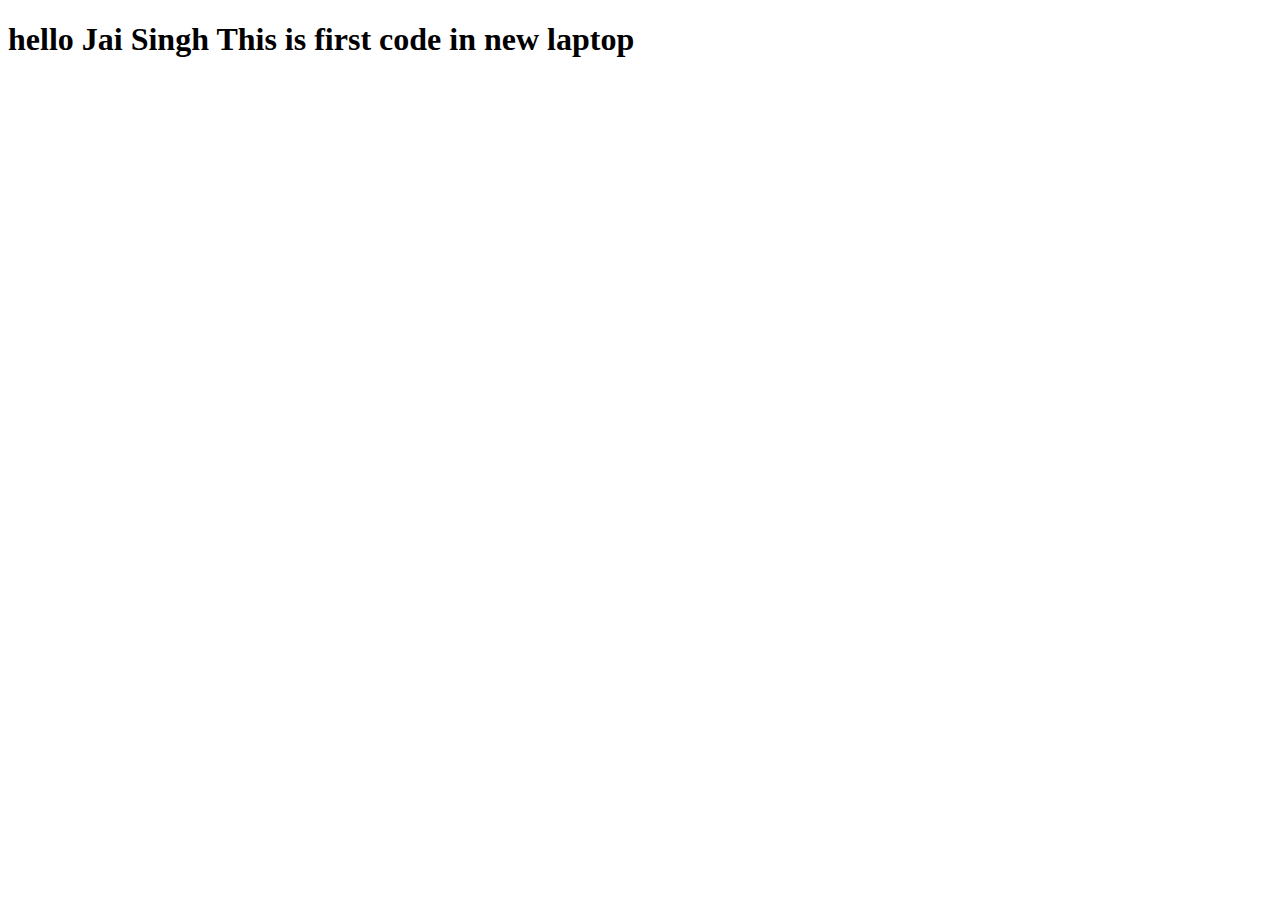
<file: Index.html>
<!DOCTYPE html>
<html lang="en">
<head>
    <meta charset="UTF-8">
    <meta http-equiv="X-UA-Compatible" content="IE=edge">
    <meta name="viewport" content="width=device-width, initial-scale=1.0">
    <title>Document</title>
</head>
<body>
    <h1>hello Jai Singh This is first code in new laptop</h1>
</body>
</html>
</file>
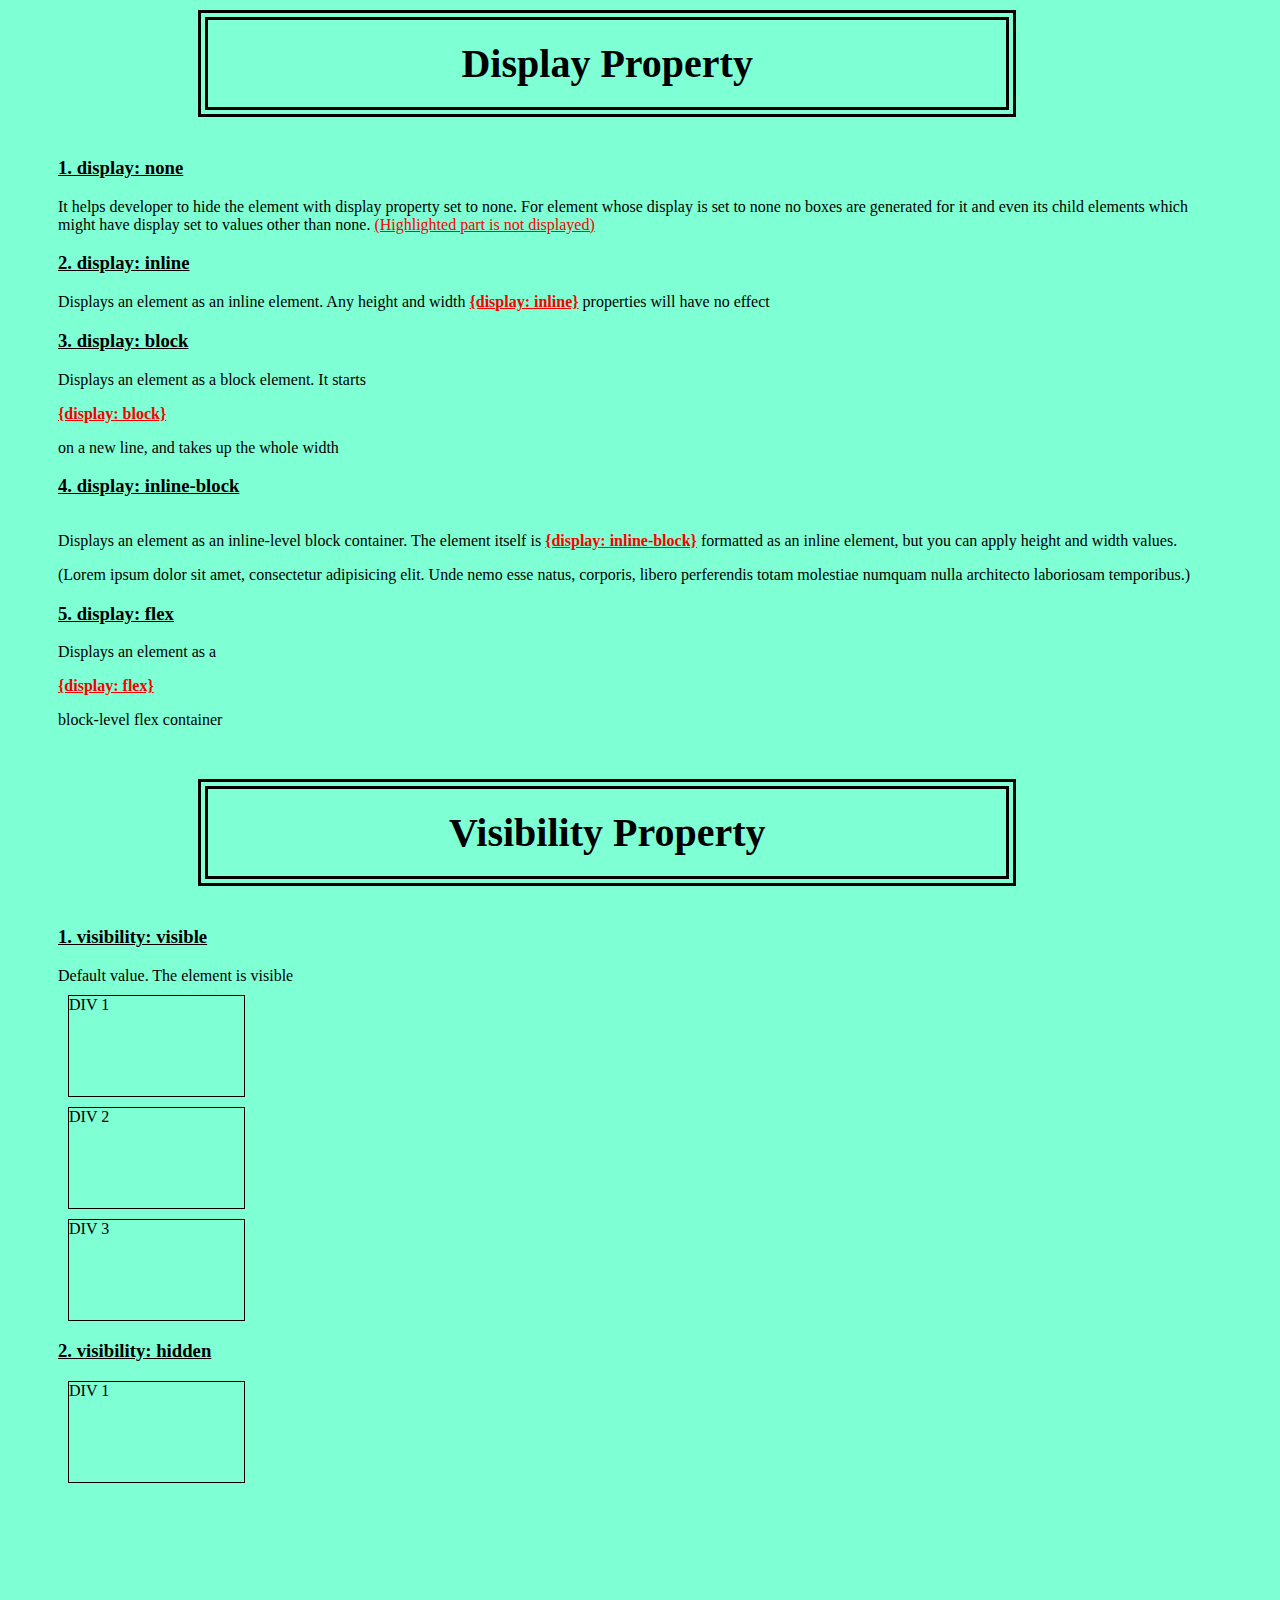
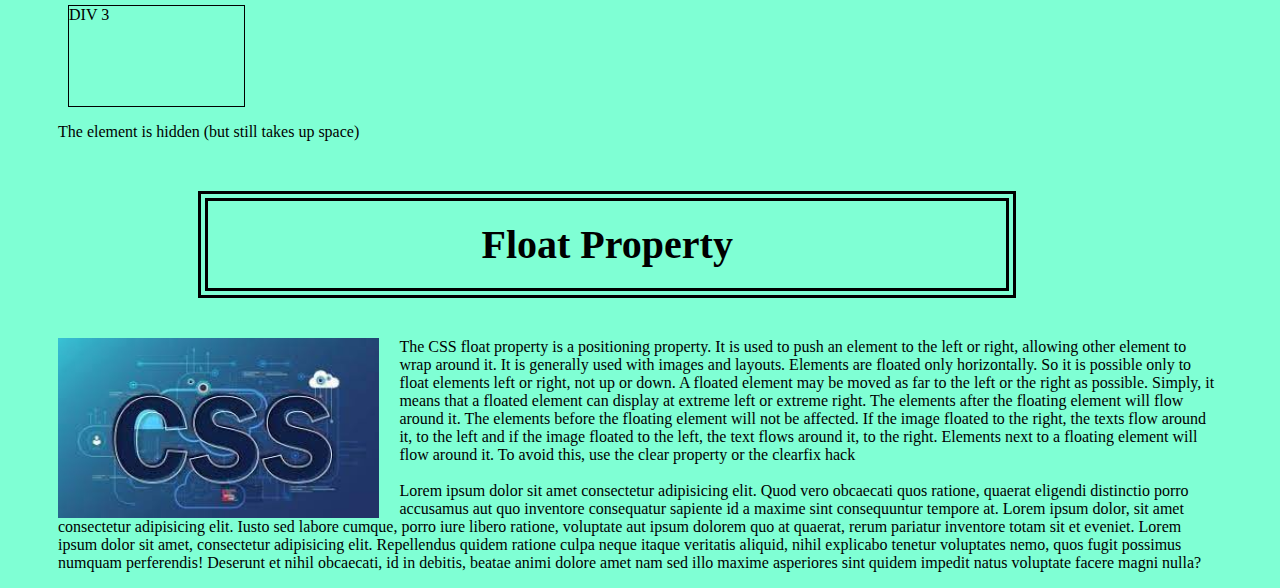
<file: Assignement 1/Demo of float , visibility , display/Index.html>
<!DOCTYPE html>
<html lang="en">
<head>
    <meta charset="UTF-8">
    <meta http-equiv="X-UA-Compatible" content="IE=edge">
    <meta name="viewport" content="width=device-width, initial-scale=1.0">
    <title>Float,Display,Visibility</title>
    <link rel="stylesheet" href="Index.css">
</head>
<body>
    <p class ="heading">
        <b>Display Property</b>
    </p>
    <div class = "container">
        <h3>1. display: none</h3>
        <span>It  helps developer to hide the element with display property set to none. For element whose display is set to none no <p id = "none"><b>ABC-XYZ</b></p> boxes are generated for it and even its child elements which might have display set to values other than none. <p id="inline">(Highlighted part is not displayed)</p></span>
        <h3>2. display: inline</h3>
        <span>Displays an element as an inline element. Any height and width <p id="inline"><b>{display: inline}</b></p> properties will have no effect</span>
        <h3>3. display: block</h3>
        <span>Displays an element as a block element. It starts <p id="block"><b>{display: block}</b></p> on a new line, and takes up the whole width</span>
        <h3>4. display: inline-block</h3>
        <span>Displays an element as an inline-level block container. The element itself is <p id="inline-block"><b>{display: inline-block}</b></p> formatted as an inline element, but you can apply height and width values. (Lorem ipsum dolor sit amet, consectetur adipisicing elit. Unde nemo esse natus, corporis, libero perferendis totam molestiae numquam nulla architecto laboriosam temporibus.)</span>
        <h3>5. display: flex</h3>
        <span>Displays an element as a <p id="flex"><b>{display: flex}</b></p> block-level flex container</span>
    </div>
    <p class ="heading" id = "visibility">
        <b> Visibility Property</b>
    </p>
    <div class="container">
        <h3>1. visibility: visible</h3>
        <span id="visible">Default value. The element is visible
            <div class="div1">DIV 1</div>
            <div class="div2">DIV 2</div>
            <div class="div3">DIV 3</div>
        </span>
        <h3>2. visibility: hidden</h3>
        <span id = "hidden">
            <div class="div1">DIV 1</div>
            <div class="div21">DIV 2</div>
            <div class="div3">DIV 3</div>
        </span>
        <p>The element is hidden (but still takes up space)</p>
    </div>
    <p class ="heading" id = "visibility">
        <b> Float Property</b>
    </p>
    <div class="container">
        <p><img src="./css.jpg" alt=""> The CSS float property is a positioning property. It is used to push an element to the left or right, allowing other element to wrap around it. It is generally used with images and layouts. Elements are floated only horizontally. So it is possible only to float elements left or right, not up or down. A floated element may be moved as far to the left or the right as possible. Simply, it means that a floated element can display at extreme left or extreme right.
            The elements after the floating element will flow around it.
            The elements before the floating element will not be affected.
            If the image floated to the right, the texts flow around it, to the left and if the image floated to the left, the text flows around it, to the right.
            Elements next to a floating element will flow around it. To avoid this, use the clear property or the clearfix hack
            <br> <br>
            Lorem ipsum dolor sit amet consectetur adipisicing elit. Quod vero obcaecati quos ratione, quaerat eligendi distinctio porro accusamus aut quo inventore consequatur sapiente id a maxime sint consequuntur tempore at.
            Lorem ipsum dolor, sit amet consectetur adipisicing elit. Iusto sed labore cumque, porro iure libero ratione, voluptate aut ipsum dolorem quo at quaerat, rerum pariatur inventore totam sit et eveniet.
            Lorem ipsum dolor sit amet, consectetur adipisicing elit. Repellendus quidem ratione culpa neque itaque veritatis aliquid, nihil explicabo tenetur voluptates nemo, quos fugit possimus numquam perferendis! Deserunt et nihil obcaecati, id in debitis, beatae animi dolore amet nam sed illo maxime asperiores sint quidem impedit natus voluptate facere magni nulla?</p>
    </div>
</body>
</html>
</file>
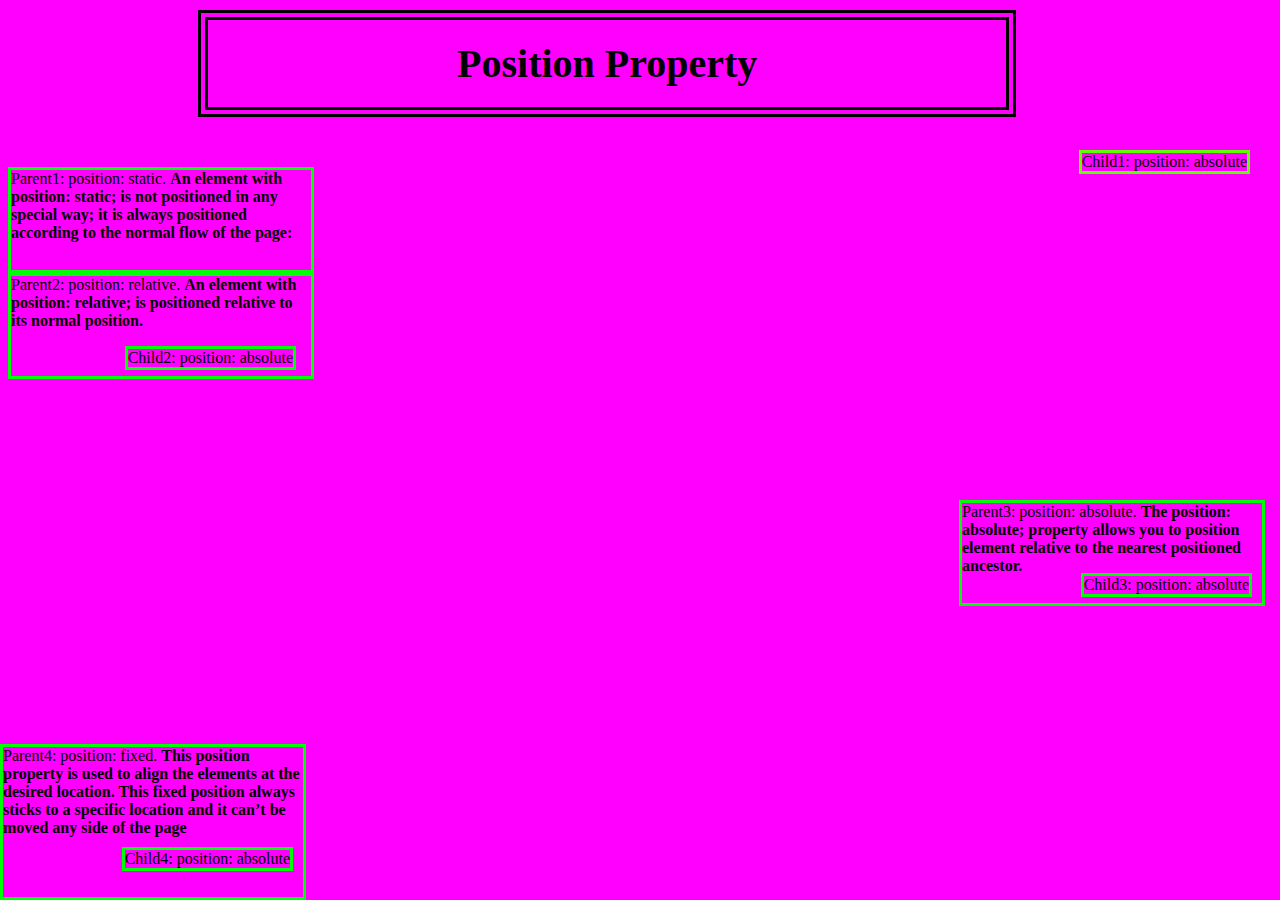
<file: Assignement 1/Demo of Position/Index.html>
<!DOCTYPE html>
<html lang="en">
<head>
    <meta charset="UTF-8">
    <meta http-equiv="X-UA-Compatible" content="IE=edge">
    <meta name="viewport" content="width=device-width, initial-scale=1.0">
    <title>Position Property</title>
    <link rel="stylesheet" href="Index.css">
</head>
<body>
    <p id ="heading">
        <b>Position Property</b>
    </p>
    <div class="container">
        <div id="parent1">Parent1: position: static. <b>An element with position: static; is not positioned in any special way; it is always positioned according to the normal flow of the page:</b> 
            <div id="child1">Child1: position: absolute</div>
        </div>

        <div id="parent2">Parent2: position: relative. <b>An element with position: relative; is positioned relative to its normal position.</b>
            <div id="child2">Child2: position: absolute</div>
        </div>

        <div id="parent3">Parent3: position: absolute. <b>The position: absolute; property allows you to position element relative to the nearest positioned ancestor.</b>
            <div id="child3">Child3: position: absolute</div>
        </div>

        <div id="parent4">Parent4: position: fixed. <b>This position property is used to align the elements at the desired location. This fixed position always sticks to a specific location and it can’t be moved any side of the page</b>
            <div id="child4">Child4: position: absolute</div>
        </div>
    </div>
</body>
</html>
</file>
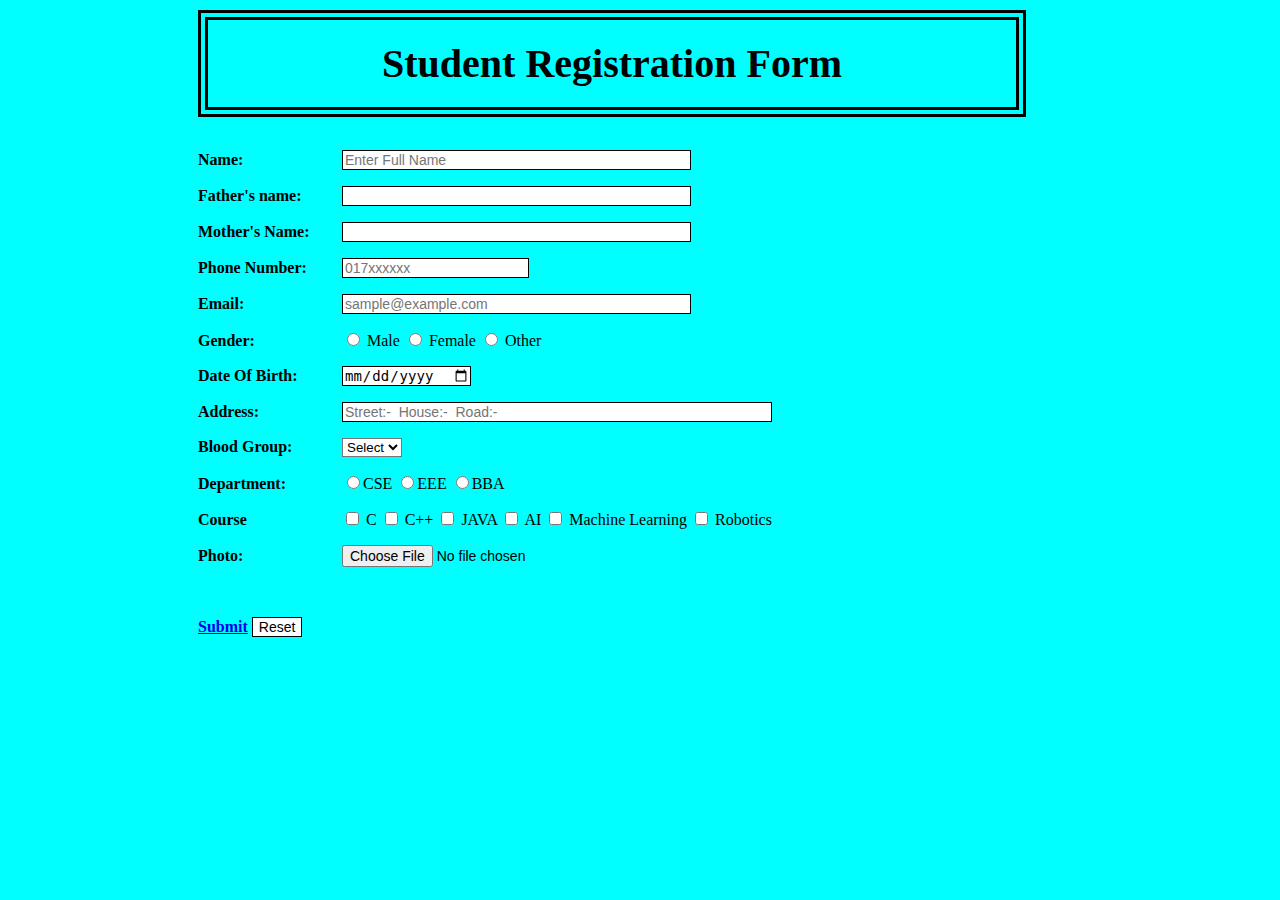
<file: Assignement 1/HTML Form/Index.html>
<!DOCTYPE html>
<html lang="en">
<head>
    <meta charset="UTF-8">
    <meta http-equiv="X-UA-Compatible" content="IE=edge">
    <meta name="viewport" content="width=device-width, initial-scale=1.0">
    <title>HTML Form</title>
    <link rel="stylesheet" href="Index.css">
</head>
<body>
    <p id ="heading">
        <b>Student Registration Form</b>
    </p>
    <form>
        <p>
            <label for="name">
                Name:
            </label>
            <input type="text" id="name" placeholder="Enter Full Name" size="40">
        </p>
        <p>
            <label for="fname">
                Father's name:
            </label>
            <input type="text" id="fname" size="40">
        </p>
        <p>
            <label for="mname">
                <span>Mother's Name: </span>
            </label>
            <input type="text" id="mname" size="40">
        </p>
        <p>
            <label for="phone">
                <span>Phone Number: </span>
            </label>
            <input type="number" id="mname" placeholder=017xxxxxx size="40" pattern="[0-9]{3}-[0-9]{2}-[0-9]{3}" required>
        </p>
        <p>
            <label for="email">
                <span>Email: </span>
            </label>
            <input type="email" id="mail" placeholder="sample@example.com" size="40">
        </p>
        <p>
            <label for="gender">
                <span>Gender: </span>
            </label>
            <input type="radio" name="radio"> Male
            <input type="radio" name="radio"> Female
            <input type="radio" name="radio"> Other
        </p>
        <p>
            <label for="dob">
                <span>Date Of Birth: </span>
            </label>
            <input type="date" name="date" size="40">
        </p>
        <p>
            <label for="addrs">
                <span>Address: </span>
            </label>
            <input type="text" id="address" placeholder="Street:-  House:-  Road:-" size="50">
        </p>
        <p>
            <label for="bg">
                <span>Blood Group: </span>
            </label>
            <select name="BlooD Group" id="blood">
                <option value="select">Select</option>
                <option value="A+">A+</option> 
                <option value="A-">A-</option> 
                <option value="B+">B+</option> 
                <option value="B-">B-</option> 
                <option value="O+">O+</option> 
                <option value="O-">O-</option> 
                <option value="AB+">AB+</option> 
                <option value="AB-">AB-</option> 
            </select>
        </p>
        <p>
            <label for="department">
                <span>Department: </span>
            </label>
            <input type="radio"  name="radio">CSE
            <input type="radio"  name="radio">EEE
            <input type="radio"  name="radio">BBA
        </p>
        <p>
            <label> Course </label>
            <input type="checkbox"> C
            <input type="checkbox"> C++
            <input type="checkbox"> JAVA
            <input type="checkbox"> AI
            <input type="checkbox"> Machine Learning
            <input type="checkbox"> Robotics
        </p>
        <p>
            <label for="img">Photo: </label>
            <input type="file" id="files">
        </p>
        <br>
        <p>
            <label>
                <a href="#">Submit</a>
                <input type="reset" id = "Submit"> 
            </label>    
        </p>
    </form>
</div>
</body>
</html>
</file>
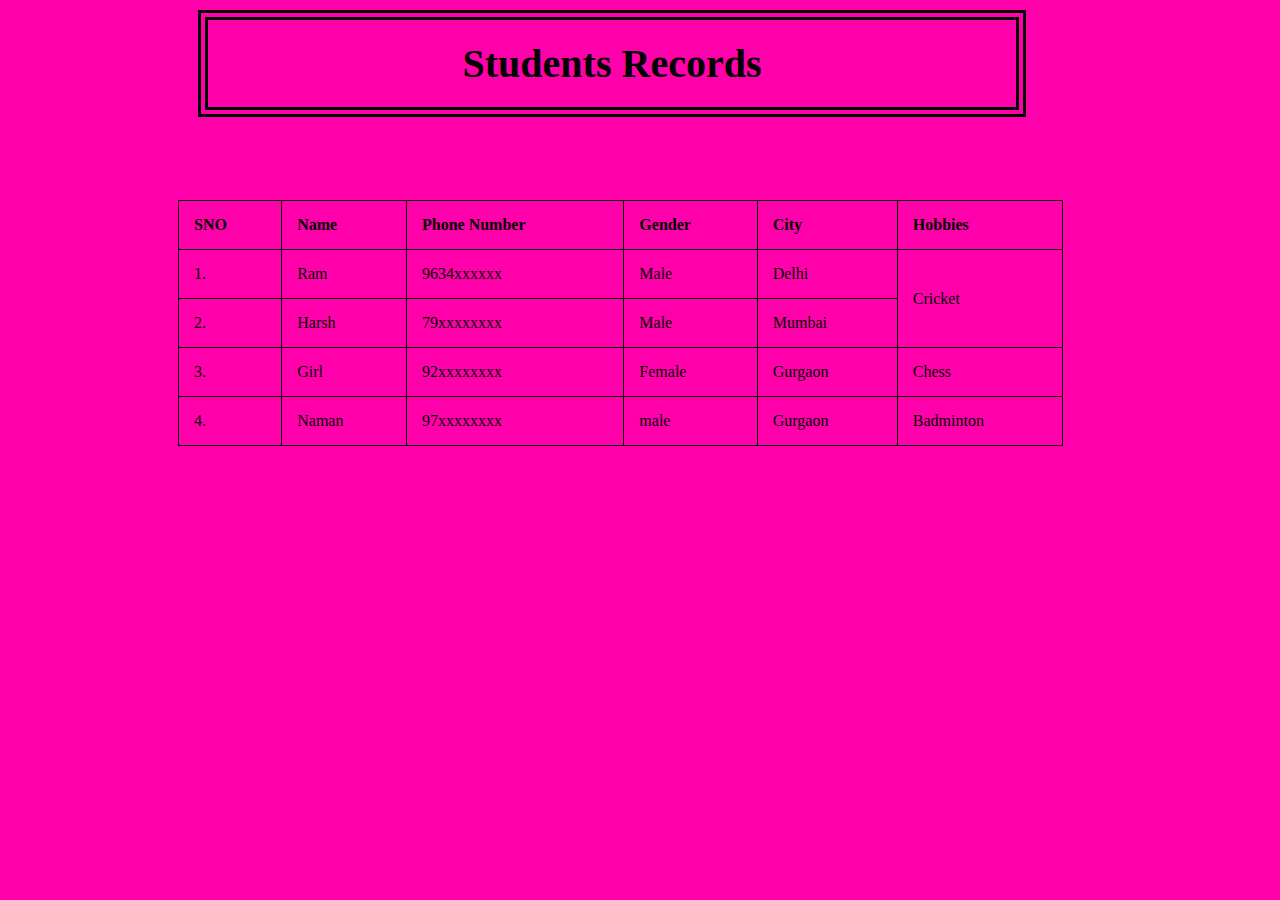
<file: Assignement 1/HTML Table/Index.html>
<!DOCTYPE html>
<html lang="en">
<head>
    <meta charset="UTF-8">
    <meta http-equiv="X-UA-Compatible" content="IE=edge">
    <meta name="viewport" content="width=device-width, initial-scale=1.0">
    <title>HTML Table</title>
    <link rel="stylesheet" href="Index.css">
</head>
<body>
    <p id ="heading">
        <b>Students Records</b>
    </p>
    <table border="1">
        <tr>
            <th>SNO</th>
            <th>Name</th>
            <th>Phone Number</th>
            <th>Gender</th>
            <th>City</th>
            <th>Hobbies</th>
        </tr>
        <tr>
            <td>1.</td>
            <td>Ram</td>
            <td>9634xxxxxx</td>
            <td>Male</td>
            <td>Delhi</td>
            <td rowspan="2">Cricket</td>
        </tr>
        <tr>
            <td>2.</td>
            <td>Harsh</td>
            <td>79xxxxxxxx</td>
            <td>Male</td>
            <td>Mumbai</td>
        </tr>
        <tr>
            <td>3.</td>
            <td>Girl</td>
            <td>92xxxxxxxx</td>
            <td>Female</td>
            <td>Gurgaon</td>
            <td>Chess</td>
        </tr>
        <tr>
            <td>4.</td>
            <td>Naman</td>
            <td>97xxxxxxxx</td>
            <td>male</td>
            <td>Gurgaon</td>
            <td>Badminton</td>
        </tr>
    </tr>
    </table>
</body>
</html>
</file>
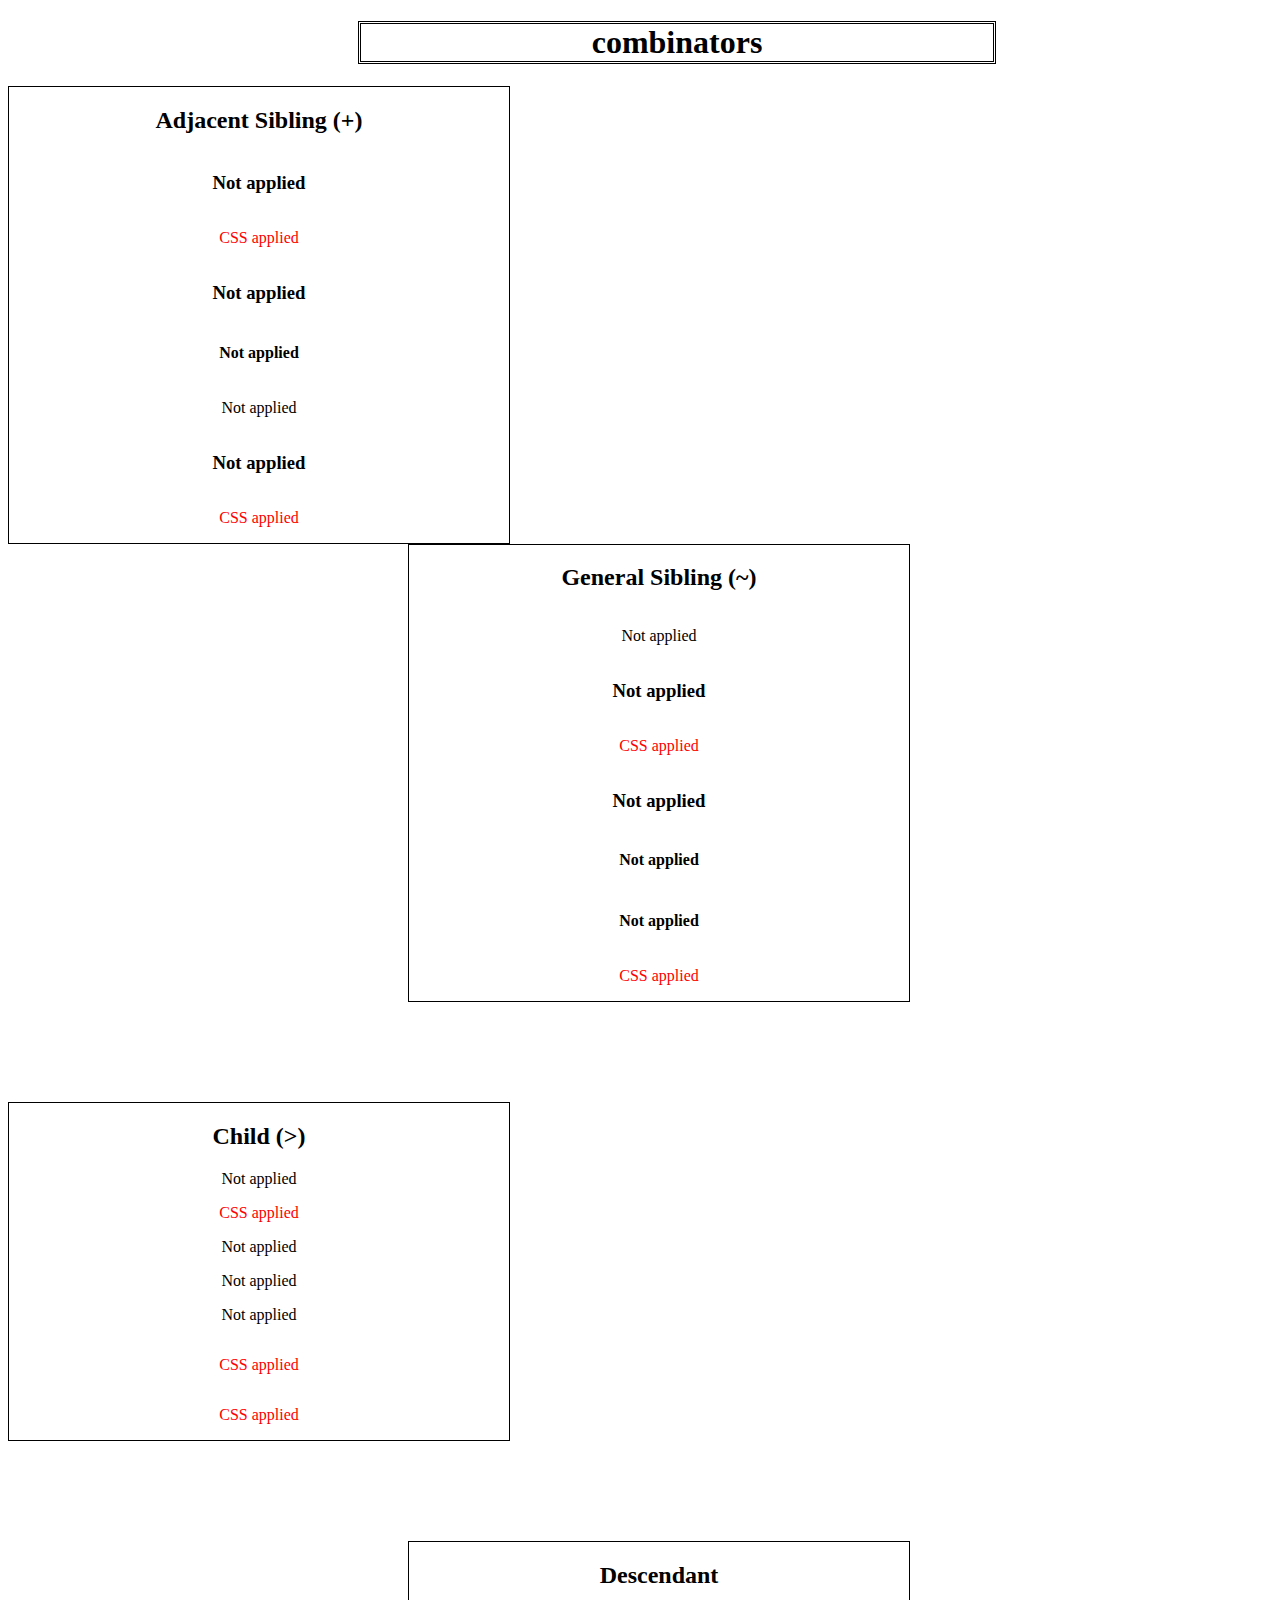
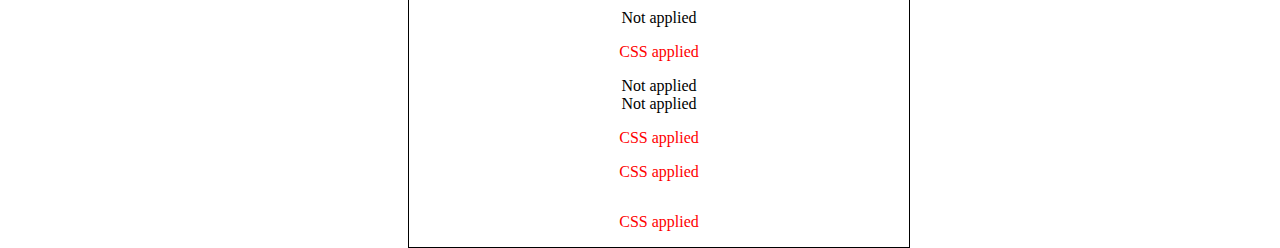
<file: Assignement 2/combinators/Index.html>
<!DOCTYPE html>
<html lang="en">
  <head>
    <meta charset="UTF-8" />
    <meta http-equiv="X-UA-Compatible" content="IE=edge" />
    <meta name="viewport" content="width=device-width, initial-scale=1.0" />
    <title>combinators</title>
    <link rel="stylesheet" href="Index.css" />
  </head>
  <body>
      
          <h1 class="head">combinators</h1>
      
    <div class="div1">
      <h2>Adjacent Sibling (+)</h2>
      <div class="adjacent">
        <h3>Not applied</h3>
        <p>CSS applied</p>
        <h3>Not applied</h3>
        <h4>Not applied</h4>
        <p>Not applied</p>
        <h3>Not applied</h3>
        <p>CSS applied</p>
      </div>
    </div>

    <div class="div2">
      <h2>General Sibling (~)</h2>
      <div class="general">
        <p>Not applied</p>
        <h3>Not applied</h3>
        <p>CSS applied</p>
        <h3>Not applied</h3>
        <h4>Not applied</h4>
        <h4>Not applied</h4>
        <p>CSS applied</p>
      </div>
    </div>

    <div class="div3">
      <h2>Child (>)</h2>
      <div class="child">
        <div>Not applied</div>
        <p>CSS applied</p>
        <div>Not applied</div>
        <article>
          <p>Not applied</p>
          <p>Not applied</p>
        </article>
        <p>CSS applied</p>
        <p>CSS applied</p>
      </div>
    </div>

    <div class="div4">
      <h2>Descendant</h2>
      <div class="descendant">
        <div>Not applied</div>
        <p>CSS applied</p>
        <div>Not applied</div>
        <div>Not applied</div>
        <article>
          <p>CSS applied</p>
          <p>CSS applied</p>
        </article>
        <p>CSS applied</p>
      </div>
    </div>
    
  </body>
</html>
</file>
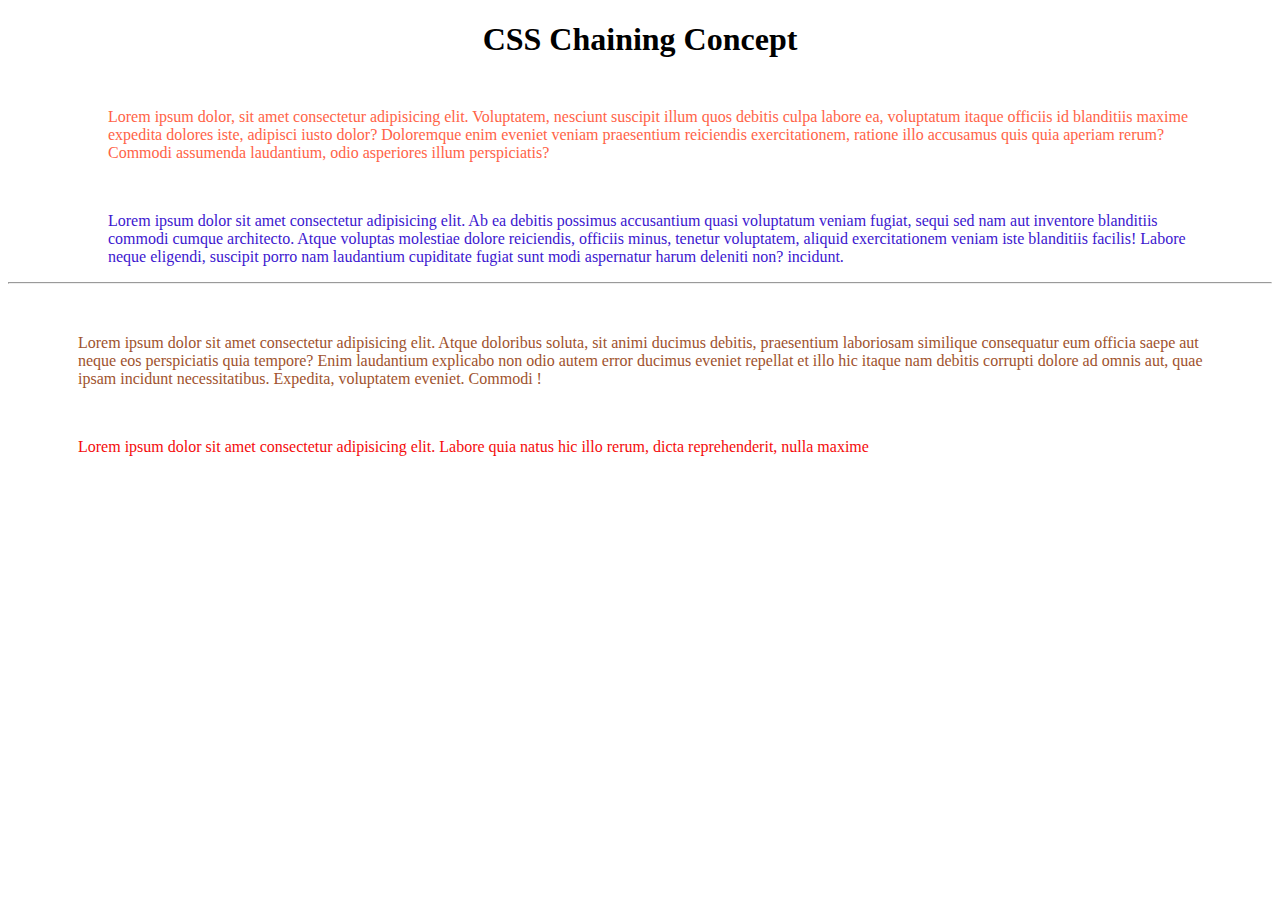
<file: Assignement 2/CSS chaining/Index.html>
<!DOCTYPE html>
<html lang="en">
<head>
    <meta charset="UTF-8">
    <meta http-equiv="X-UA-Compatible" content="IE=edge">
    <meta name="viewport" content="width=device-width, initial-scale=1.0">
    <title>CSS chaining</title>
    <link rel="stylesheet" href="Index.css">
</head>
<body>
    <h1 id="heading">CSS Chaining Concept</h1>
    <div class="div1">
        <p class="par1">Lorem ipsum dolor, sit amet consectetur adipisicing elit. Voluptatem, nesciunt suscipit illum quos debitis culpa labore ea, voluptatum itaque officiis id blanditiis maxime expedita dolores iste, adipisci iusto dolor? Doloremque enim eveniet veniam praesentium reiciendis exercitationem, ratione illo accusamus quis quia aperiam rerum? Commodi assumenda laudantium, odio asperiores illum perspiciatis?</p>
        <p id="par2">Lorem ipsum dolor sit amet consectetur adipisicing elit. Ab ea debitis possimus accusantium quasi voluptatum veniam fugiat, sequi sed nam aut inventore blanditiis commodi cumque architecto. Atque voluptas molestiae dolore reiciendis, officiis minus, tenetur voluptatem, aliquid exercitationem veniam iste blanditiis facilis! Labore neque eligendi, suscipit porro nam laudantium cupiditate fugiat sunt modi aspernatur harum deleniti non? incidunt.</p>
    </div>
    <hr>
    <div class="div2">
        <p id="par3">Lorem ipsum dolor sit amet consectetur adipisicing elit. Atque doloribus soluta, sit animi ducimus debitis, praesentium laboriosam similique consequatur eum officia saepe aut neque eos perspiciatis quia tempore? Enim laudantium explicabo non odio autem error ducimus eveniet repellat et illo hic itaque nam debitis corrupti dolore ad omnis aut, quae ipsam incidunt necessitatibus. Expedita, voluptatem eveniet. Commodi !</p>
        <p id="par4">Lorem ipsum dolor sit amet consectetur adipisicing elit. Labore quia natus hic illo rerum, dicta reprehenderit, nulla maxime</p>
    </div>
</body>
</html>
</file>
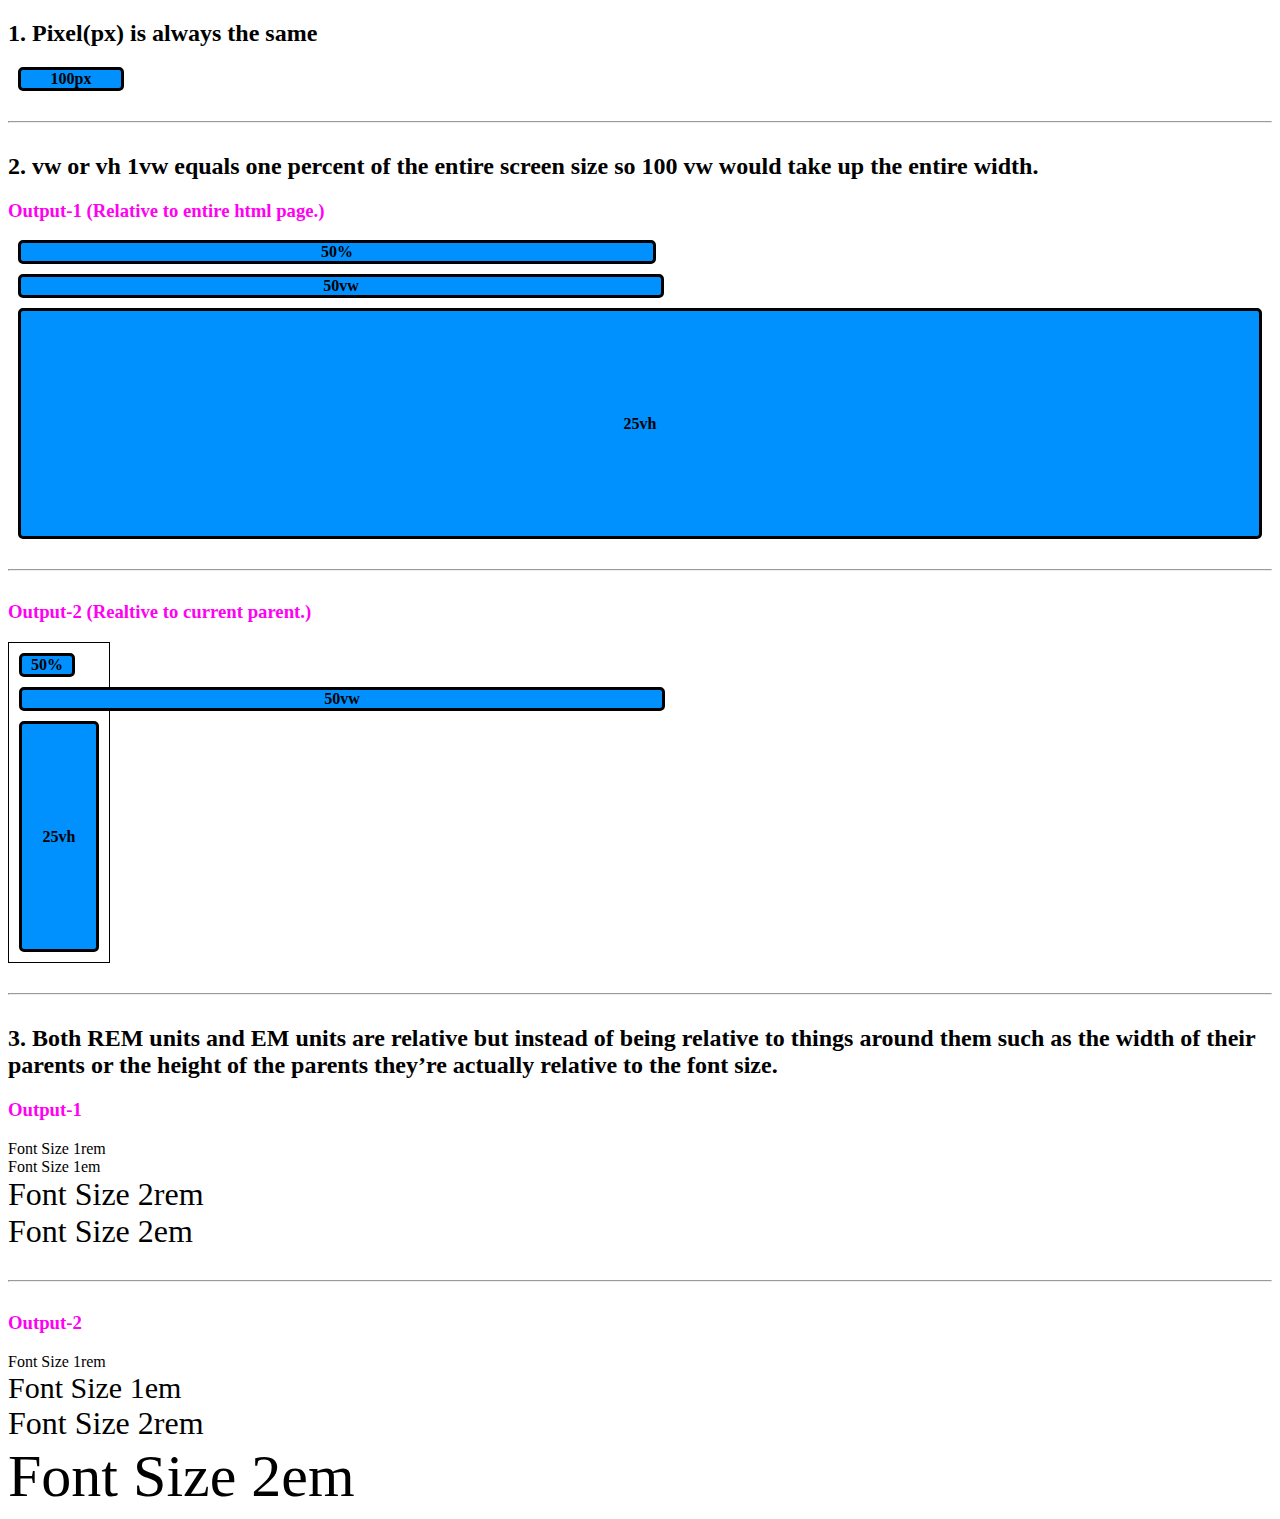
<file: Assignement 2/CSS Unit/Index.html>
<!DOCTYPE html>
<html lang="en">
<head>
    <meta charset="UTF-8">
    <meta http-equiv="X-UA-Compatible" content="IE=edge">
    <meta name="viewport" content="width=device-width, initial-scale=1.0">
    <title>CSS Unit</title>
    <link rel="stylesheet" href="Index.css">
</head>
<body>
    <div class="pxdemo">
        <h2>1. Pixel(px) is always the same</h2>
        <div class="box one-hundred">100px</div>
      </div>
      <hr />
      <div class="viewportdemo">
        <h2>
          2. vw or vh 1vw equals one percent of the entire screen size so 100 vw
          would take up the entire width.
        </h2>
        <h3>Output-1 (Relative to entire html page.)</h3>
        <div class="box fifty-percent">50%</div>
        <div class="box fifty-vw">50vw</div>
        <div class="box twenty-five-vh">25vh</div>
        <hr />
        <h3>Output-2 (Realtive to current parent.)</h3>
        <div class="parent">
          <div class="box fifty-percent">50%</div>
          <div class="box fifty-vw">50vw</div>
          <div class="box twenty-five-vh">25vh</div>
        </div>
      </div>
      <hr />
      <div class="remandemdemo">
        <h2>
          3. Both REM units and EM units are relative but instead of being
          relative to things around them such as the width of their parents or the
          height of the parents they’re actually relative to the font size.
        </h2>
        <h3>Output-1</h3>
        <div class="one-rem">Font Size 1rem</div>
        <div class="one-em">Font Size 1em</div>
        <div class="two-rem">Font Size 2rem</div>
        <div class="two-em">Font Size 2em</div>
        <hr />
        <h3>Output-2</h3>
        <div class="parent1">
          <div class="one-rem">Font Size 1rem</div>
          <div class="one-em">Font Size 1em</div>
          <div class="two-rem">Font Size 2rem</div>
          <div class="two-em">Font Size 2em</div>
        </div>
      </div>
</body>
</html>
</file>
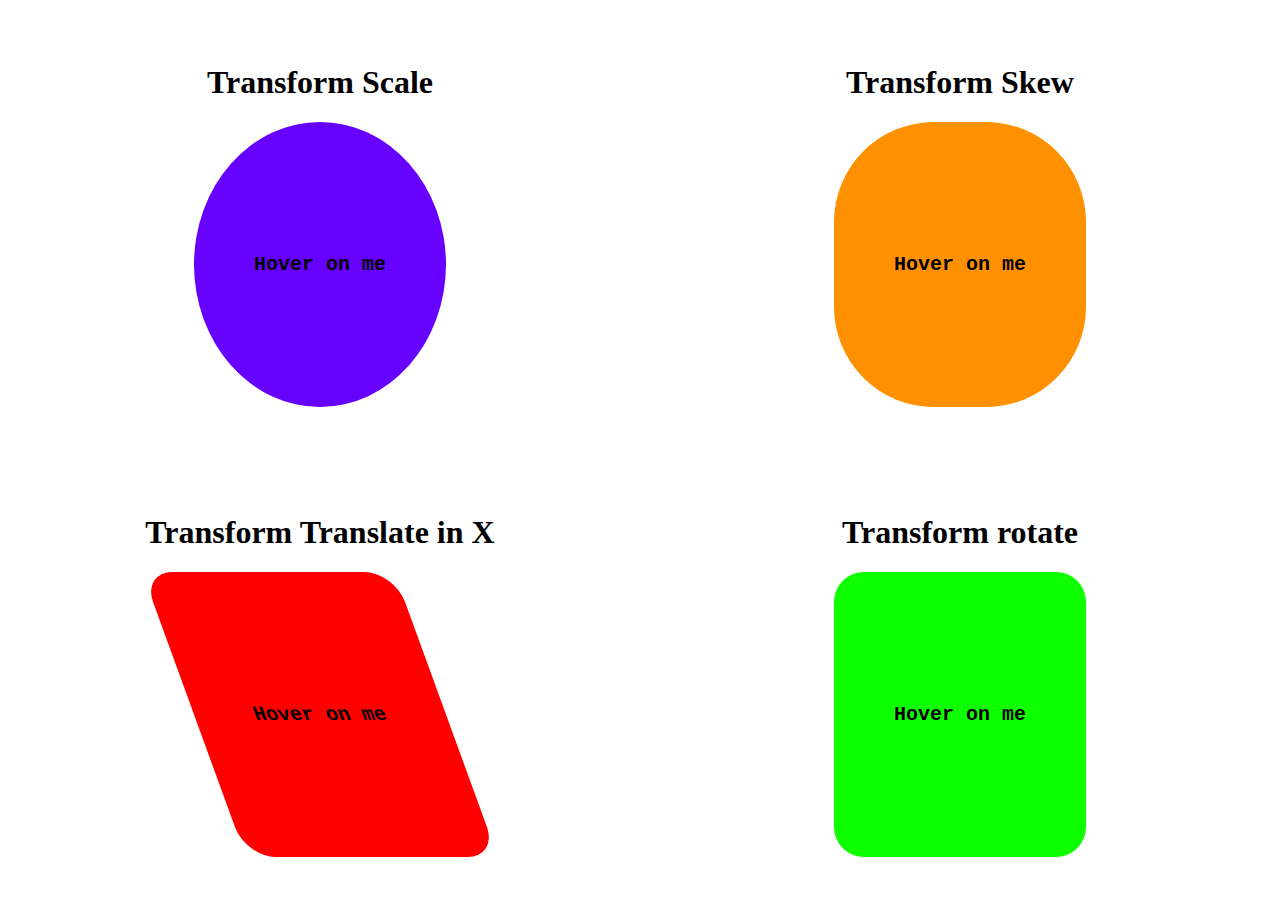
<file: Assignement 2/Transition and Transform/Index.html>
<!DOCTYPE html>
<html lang="en">
<head>
    <meta charset="UTF-8">
    <meta http-equiv="X-UA-Compatible" content="IE=edge">
    <meta name="viewport" content="width=device-width, initial-scale=1.0">
    <title>Transition</title>
    <link rel="stylesheet" href="Index.css">
</head>
<body>
      <div id="div2">
        <h1>Transform Scale</h1>
        <div class="circle">
          <p>Hover on me</p>
        </div>
      </div>
      <div id="div3">
        <h1>Transform Skew</h1>
        <div class="Oval">
          <p>Hover on me</p>
        </div>
      </div>
      <div id="div4">
        <h1>Transform Translate in X</h1>
        <div class="Parallelogram">
          <p>Hover on me</p>
        </div>
      </div>
      <div id="div1">
        <h1>Transform rotate</h1>
        <div class="Rectangle">
          <p>Hover on me</p>
        </div>
      </div>
</body>
</html>
</file>
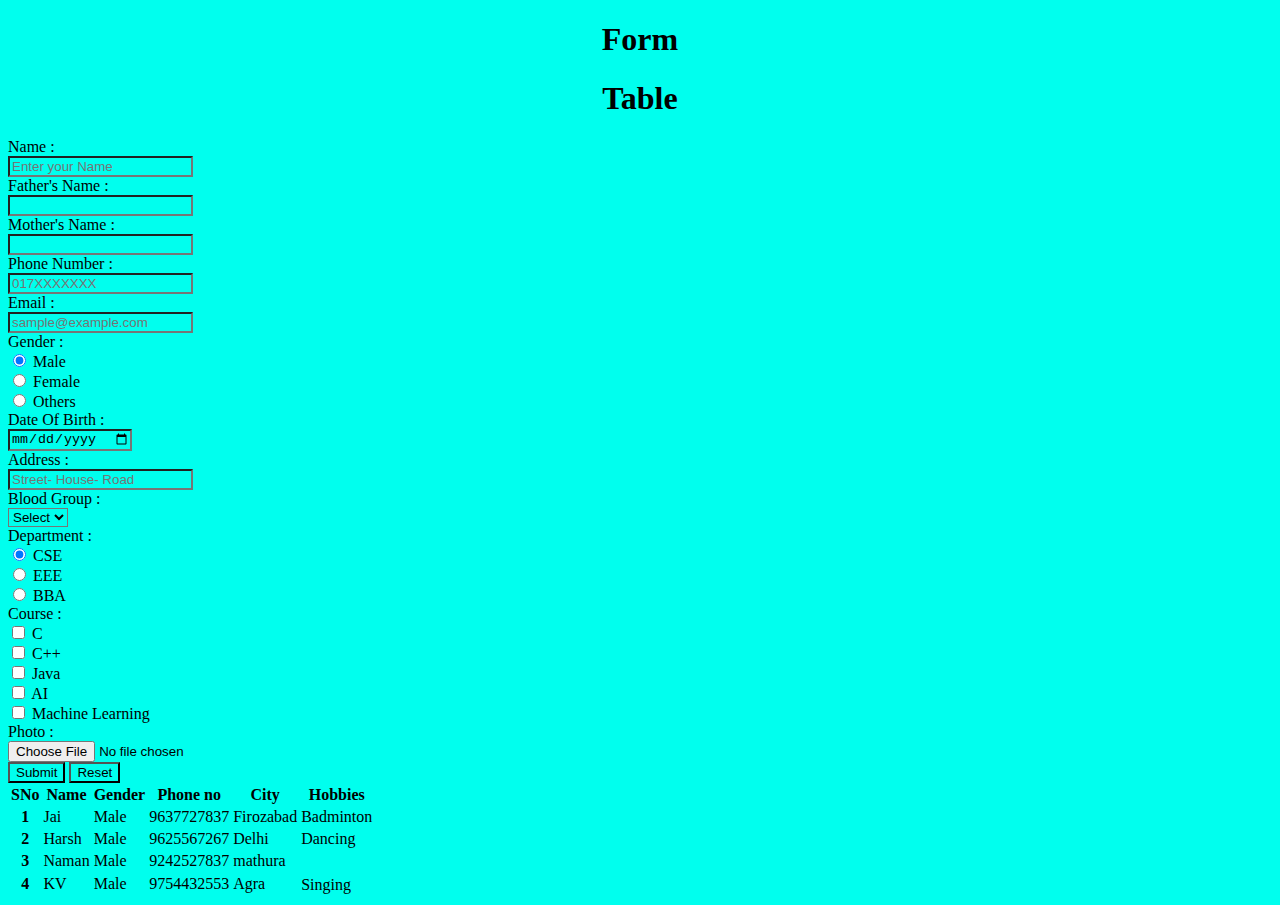
<file: Bootstrap Assignement 1/Assignement 1/Index.html>
<!DOCTYPE html>
<html lang="en">
  <head>
    <meta charset="UTF-8" />
    <meta http-equiv="X-UA-Compatible" content="IE=edge" />
    <meta name="viewport" content="width=device-width, initial-scale=1.0" />
    <title>Form and Table</title>
    <link
    href="https://cdn.jsdelivr.net/npm/bootstrap@5.1.3/dist/css/bootstrap.min.css"
    rel="stylesheet"
    integrity="sha384-1BmE4kWBq78iYhFldvKuhfTAU6auU8tT94WrHftjDbrCEXSU1oBoqyl2QvZ6jIW3"
    crossorigin="anonymous"
  />
    <link rel="stylesheet" href="Index.css">
  </head>
  <body>
      <div class="container-fluid  ">
          <div class="row">
              <div class="col-6">
                <h1>Form</h1>
              </div>
              <div class="col-6">
                  <h1>Table</h1>
              </div>
          </div>
          <div class="row">
            <div class="col-6">
              <form >
                  <div class="form-group row ">
                      <label for="inputname" class="col-sm-2 col-form-label "
                        >Name :</label
                      >
                      <div class="col-sm-8 ">
                        <input
                          type="text"
                          class="form-control"
                          id="inputname"
                          placeholder="Enter your Name"
                        />
                      </div>
                    </div>
                    <div class="form-group row mt-3">
                      <label for="inputname" class="col-sm-2 col-form-label "
                        >Father's Name :</label
                      >
                      <div class="col-sm-8 ">
                        <input
                          type="text"
                          class="form-control"
                          id="inputname"
                        />
                      </div>
                    </div>
                    <div class="form-group row mt-3">
                      <label for="inputname" class="col-sm-2 col-form-label "
                        >Mother's Name :</label
                      >
                      <div class="col-sm-8 ">
                        <input
                          type="text"
                          class="form-control"
                          id="inputname"
                        />
                      </div>
                    </div>
                    <div class="form-group row mt-3">
                      <label for="phonenumber" class="col-sm-2 col-form-label"
                        >Phone Number :</label
                      >
                      <div class="col-sm-8">
                        <input
                          type="number"
                          class="form-control"
                          id="phonenumber"
                          placeholder="017XXXXXXX"
                          pattern="^\d{4}-/d{3}-/d{4}$" required
                        />
                      </div>
                    </div>
                    <div class="form-group row mt-3">
                      <label for="phonenumber" class="col-sm-2 col-form-label"
                        >Email :</label
                      >
                      <div class="col-sm-8">
                        <input
                          type="email"
                          class="form-control"
                          id="email"
                          placeholder="sample@example.com"
                        />
                      </div>
                    </div>
                    <div class=" mt-3">
                      <label for="phonenumber" class="col-sm-2 col-form-label"
                        >Gender :</label
                      >
                    <div class="form-check form-check-inline">
                      <input class="form-check-input" type="radio" name="inlineRadioOptions" id="inlineRadio1" value="option1" checked>
                      <label class="form-check-label" for="inlineRadio1">Male</label>
                    </div>
                    <div class="form-check form-check-inline">
                      <input class="form-check-input" type="radio" name="inlineRadioOptions" id="inlineRadio2" value="option2">
                      <label class="form-check-label" for="inlineRadio2">Female</label>
                    </div>
                    <div class="form-check form-check-inline">
                      <input class="form-check-input" type="radio" name="inlineRadioOptions" id="inlineRadio3" value="option3">
                      <label class="form-check-label" for="inlineRadio3">Others</label>
                    </div>
                    </div>
                    <div class="form-group row mt-3">
                      <label for="dob" class="col-sm-2 col-form-label"
                        >Date Of Birth :</label
                      >
                      <div class="col-sm-8">
                        <input
                          type="date"
                          class="form-control"
                          id="dob"
                          placeholder="Email"
                        />
                      </div>
                    </div>
                    <div class="form-group row mt-3">
                      <label for="dob" class="col-sm-2 col-form-label"
                        >Address :</label
                      >
                      <div class="col-sm-8">
                        <input
                          type="text"
                          class="form-control"
                          id="address"
                          placeholder="Street- House- Road"
                        />
                      </div>
                    </div>
                    <div class="form-group row mt-3">
                      <label for="bloodgroup" class="col-sm-2 col-form-label"
                        >Blood Group :</label
                      >
                      <div class="col-sm-8">
                        <select class="form-select" aria-label="Default select example">
                          <option selected>Select</option>
                          <option value="1">A+</option>
                          <option value="2">A-</option>
                          <option value="3">B+</option>
                          <option value="1">B-</option>
                          <option value="2">AB+</option>
                          <option value="3">AB-</option>
                          <option value="1">O+</option>
                          <option value="2">O-</option>
                        </select>
                      </div>
                    </div>
                    <div class=" mt-3">
                      <label for="department" class="col-sm-2 col-form-label"
                        >Department :</label
                      >
                      <div class="form-check form-check-inline">
                          <input class="form-check-input" type="radio" name="radio" id="inlineRadio4" value="option4" checked>
                          <label class="form-check-label" for="inlineRadio4">CSE</label>
                        </div>
                        <div class="form-check form-check-inline">
                          <input class="form-check-input" type="radio" name="radio" id="inlineRadio5" value="option5">
                          <label class="form-check-label" for="inlineRadio5">EEE</label>
                        </div>
                        <div class="form-check form-check-inline">
                          <input class="form-check-input" type="radio" name="radio" id="inlineRadio6" value="option6">
                          <label class="form-check-label" for="inlineRadio6">BBA</label>
                        </div>
                    </div>
                    <div class="mt-3">
                      <label for="department" class="col-sm-2 col-form-label"
                      >Course :</label
                    >
                    <div class="form-check form-check-inline">
                      <input class="form-check-input" type="checkbox" id="inlineCheckbox1" value="option1">
                      <label class="form-check-label" for="inlineCheckbox1">C</label>
                    </div>
                    <div class="form-check form-check-inline">
                      <input class="form-check-input" type="checkbox" id="inlineCheckbox2" value="option2">
                      <label class="form-check-label" for="inlineCheckbox2">C++</label>
                    </div>
                    <div class="form-check form-check-inline">
                      <input class="form-check-input" type="checkbox" id="inlineCheckbox3" value="option3">
                      <label class="form-check-label" for="inlineCheckbox3">Java</label>
                    </div>
                    <div class="form-check form-check-inline">
                      <input class="form-check-input" type="checkbox" id="inlineCheckbox3" value="option3">
                      <label class="form-check-label" for="inlineCheckbox3">AI</label>
                    </div>
                    <div class="form-check form-check-inline">
                      <input class="form-check-input" type="checkbox" id="inlineCheckbox3" value="option3">
                      <label class="form-check-label" for="inlineCheckbox3">Machine Learning</label>
                    </div>
                    </div>
                    <div class="form-group row mt-3">
                      <label for="photo" class="col-sm-2 col-form-label">Photo :</label>
                      <div class="col-sm-8">
                        <input type="file" class="form-control" id="photo" />
                      </div>
                    </div>
                    <div class="form-group row mt-3">
                        <div class="col-sm-8">
                          <button type="submit" class="btn btn-primary">Submit</button>
                          <button class="btn btn-danger" type="reset">Reset</button>
                        </div>
                      </div>
                </form>
            </div>
            <div class="col-6">
                <table class="table">
                  <thead>
                    <tr>
                      <th scope="col">SNo</th>
                      <th scope="col">Name</th>
                      <th scope="col">Gender</th>
                      <th scope="col">Phone no</th>
                      <th scope="col">City</th>
                      <th scope="col">Hobbies</th>
                    </tr>
                  </thead>
                  <tbody>
                    <tr>
                        <th scope="row">1</th>
                        <td>Jai</td>
                        <td>Male</td>
                        <td>9637727837</td>
                        <td>Firozabad</td>
                        <td>Badminton</td>
                      </tr>
                      <tr>
                        <th scope="row">2</th>
                        <td>Harsh</td>
                        <td>Male</td>
                        <td>9625567267</td>
                        <td>Delhi</td>
                        <td>Dancing</td>
                      </tr>
                      <tr>
                        <th scope="row">3</th>
                        <td>Naman</td>
                        <td>Male</td>
                        <td>9242527837</td>
                        <td>mathura</td>
                        <td rowspan="2" style="padding-top: 25px">Singing</td>
                      </tr>
                      <tr>
                        <th scope="row">4</th>
                        <td>KV</td>
                        <td>Male</td>
                        <td>9754432553</td>
                        <td>Agra</td>
                      </tr>
                  </tbody>
        </div>
      </div> 
  </body>
</html>
</file>
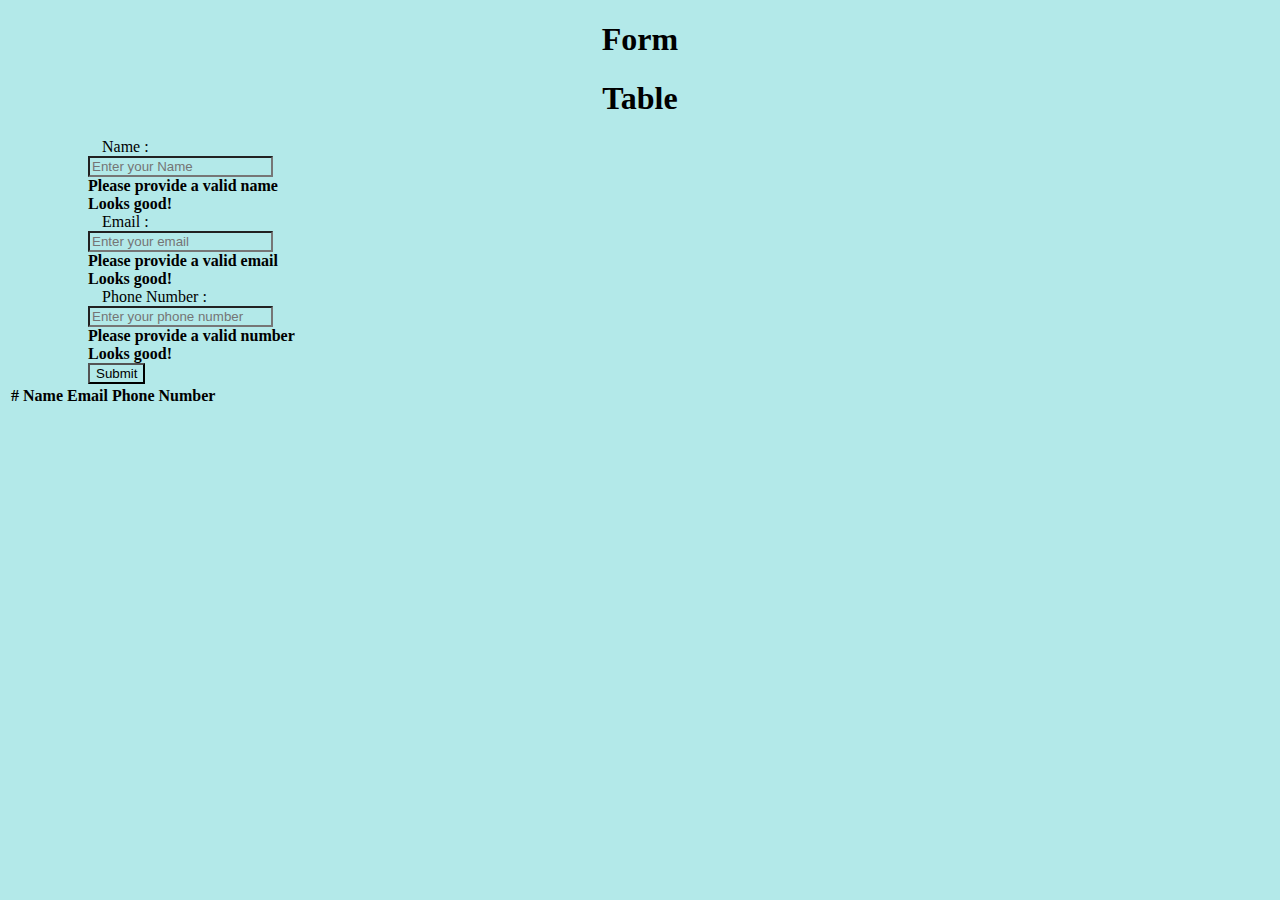
<file: JavaScript Assignement/Assignement 2/Index.html>
<!DOCTYPE html>
<html lang="en">
  <head>
    <meta charset="UTF-8" />
    <meta http-equiv="X-UA-Compatible" content="IE=edge" />
    <meta name="viewport" content="width=device-width, initial-scale=1.0" />
    <title>Employee Basic details</title>
    <script
      src="https://cdn.jsdelivr.net/npm/@popperjs/core@2.10.2/dist/umd/popper.min.js"
      integrity="sha384-7+zCNj/IqJ95wo16oMtfsKbZ9ccEh31eOz1HGyDuCQ6wgnyJNSYdrPa03rtR1zdB"
      crossorigin="anonymous"
    ></script>
    <script
      src="https://cdn.jsdelivr.net/npm/bootstrap@5.1.3/dist/js/bootstrap.min.js"
      integrity="sha384-QJHtvGhmr9XOIpI6YVutG+2QOK9T+ZnN4kzFN1RtK3zEFEIsxhlmWl5/YESvpZ13"
      crossorigin="anonymous"
    ></script>
    <link
      href="https://cdn.jsdelivr.net/npm/bootstrap@5.1.3/dist/css/bootstrap.min.css"
      rel="stylesheet"
      integrity="sha384-1BmE4kWBq78iYhFldvKuhfTAU6auU8tT94WrHftjDbrCEXSU1oBoqyl2QvZ6jIW3"
      crossorigin="anonymous"
    />
    <link
      href="https://cdn.jsdelivr.net/npm/bootstrap@5.1.3/dist/css/bootstrap.min.css"
      rel="stylesheet"
      integrity="sha384-1BmE4kWBq78iYhFldvKuhfTAU6auU8tT94WrHftjDbrCEXSU1oBoqyl2QvZ6jIW3"
      crossorigin="anonymous"
    />
    <script
      src="https://code.jquery.com/jquery-3.6.0.js"
      integrity="sha256-H+K7U5CnXl1h5ywQfKtSj8PCmoN9aaq30gDh27Xc0jk="
      crossorigin="anonymous"
    ></script>
    <link rel="stylesheet" href="./Index.css" />
    <script src="./two.js"></script>
  </head>
  <body>
    <div class="container-fluid">
      <div class="row">
        <div class="col-6">
          <h1>Form</h1>
        </div>
        <div class="col-6">
          <h1>Table</h1>
        </div>
      </div>
      <div class="row">
        <div class="col-6">
          <form action=""> 
            <div class="form-group">
              <label for="inputname" class="col-sm-2 col-form-label col-md-3"
                >Name :</label
              >
              <div class="col-sm-8">
                <input
                  type="text"
                  class="form-control m-2"
                  id="name"
                  placeholder="Enter your Name"
                  required
                />
              </div>
              <div class="invalid-feedback" id="name-v">
                Please provide a valid name
              </div>
              <div class="valid-feedback" id="name-inv">
                Looks good!
              </div>
            </div>
            <div class="form-group mt-4">
              <label for="inputemail" class="col-sm-2 col-form-label col-md-3"
                >Email :</label
              >
              <div class="col-sm-8">
                <input
                  type="email"
                  class="form-control m-2"
                  id="email"
                  placeholder="Enter your email"
                  required
                />
              </div>
              <div class="invalid-feedback" id="email-v">
                Please provide a valid email
              </div>
              <div class="valid-feedback" id="email-inv">
                Looks good!
              </div>
            </div>
            <div class="form-group mt-4">
              <label for="inputnumber" class="col-sm-2 col-form-label col-md-3"
                >Phone Number :</label
              >
              <div class="col-sm-8">
                <input
                  type="number"
                  class="form-control m-2"
                  id="phone"
                  placeholder="Enter your phone number"
                />
              </div>
              <div class="invalid-feedback" id="num-v">
                Please provide a valid number
              </div>
              <div class="valid-feedback" id="num-inv">
                Looks good!
              </div>
            </div>
            <button type="button" onclick="sub()" class="btn btn-primary mt-4">
              Submit
            </button>
          </form>
        </div>
        <div class="col-6">
          <table class="table table-striped table-dark table-hover" id="display">
            <thead class="table-dark">
              <tr>
                <th scope="col">#</th>
                <th scope="col">Name</th>
                <th scope="col">Email</th>
                <th scope="col">Phone Number</th>
              </tr>
            </thead>
            <tbody class="table-body" id="tbody"></tbody>
          </table>
        </div>
      </div>
    </div>
  </body>
</html>
</file>
<file: Assignement 1/Demo of float , visibility , display/Index.css>
* {
    background-color: aquamarine;
}

.heading {
    display: flex;
    justify-content: center;
    padding: 20px;
    align-items: center;
    margin: 10px 0px 0px 190px;
    font-size: 40px;
    border: 10px;
    border-style: double;
    border-color: black;
    text-decoration: solid;
    width: 60%;
}

.container {
    margin: 40px 50px 0 50px;
}

h3 {
    text-decoration: underline;
}
#none {
    display: none; 
    font: tomato;
}

#inline {
    display: inline;
    color: rgb(248, 0, 0);
    text-decoration: underline;
}

#block {
    display: block; 
    color: rgb(248, 0, 0);
    text-decoration: underline;
}

#inline-block {
    display: inline-block; 
    color: rgb(248, 0, 0);
    text-decoration: underline;
}

#flex {
    display: flex; 
    color: rgb(248, 0, 0);
    text-decoration: underline;
}

#visibility {
    margin-top: 50px;
}
 #visible {
     visibility: visible;
 }



 .div1 {
    border:solid 1px;
    height:100px;
    width:15%;
    margin:10px;
    position: relative;
}
.div2 {
    border:solid 1px;
    height:100px;
    width:15%;
    margin:10px;
    position: relative;
}
.div3{
    border:solid 1px;
    height:100px;
    width:15%;
    margin:10px;
    position: relative;
}

.div21 {
    border:solid 1px;
    height:100px;
    width:15%;
    margin:10px;
    position: relative;
    visibility: hidden;
}

img {
    float: left;
    height: 20vh;
    margin-right: 20px;
  }
</file>
<file: Assignement 1/Demo of Position/Index.css>
* {
   background-color: rgb(255, 0, 255);
}

#heading {
    display: flex;
    justify-content: center;
    padding: 20px;
    align-items: center;
    margin: 10px 0px 0px 190px;
    font-size: 40px;
    border: 10px;
    border-style: double;
    border-color: black;
    width: 60%;
}

.container {
    margin-top: 50px;
}

#parent1 {
    position: static; 
    border: 3px solid rgb(0, 255, 4);
    width: 300px;
    height: 100px;
}
  
#child1 {
    position: absolute;
    border: 3px solid rgb(94, 255, 0);
    top: 150px;
    right: 30px;
}
  
#parent2 {
    position: relative; 
    border: 3px solid rgb(0, 255, 4);
    width: 300px;
    height: 100px;
}
  
#child2 {
    position: absolute;
    border: 3px solid rgb(0, 255, 4);
    top: 70px;
    right: 15px;
}
  
#parent3 {
    position: absolute; 
    border: 3px solid rgb(0, 255, 4);
    width: 300px;
    height: 100px;
    top: 500px;
    right: 15px;
}
  
#child3 {
    position: absolute;
    border: 3px solid rgb(0, 255, 4);
    top: 70px;
    right: 10px;
}
  
#parent4 {
    position: fixed; 
    border: 3px solid rgb(0, 255, 4);
    width: 300px;
    height: 150px;
    bottom: 0;
    left: 0;
    right: 0;
}
  
#child4 {
    position: absolute;
    border: 3px solid rgb(0, 255, 4);
    top: 100px;
    right: 10px;
}
</file>
<file: Assignement 1/HTML Form/Index.css>
* {
    background-color: aqua;
}

#heading {
    display: flex;
    justify-content: center;
    padding: 20px;
    align-items: center;
    margin: 10px 0px 0px 190px;
    font-size: 40px;
    border: 10px;
    border-style: double;
    border-color: black;
    position: fixed;
    top: 0;
    width: 60%;
}

form {
    margin-top: 150px;
}

label {
    margin-left: 190px;
    width: 140px;
    font-weight: bold;
    display: inline-block;
}

input {
    font-size: 14px;
    border: 1.4px solid black;
    background-color: white;
}

#files {
    border-style: none;
    background-color: aqua;
}



select {
    background-color: white;
}

button {
    background-color: white;
}

#submit {
    margin-left: 20px;
}
</file>
<file: Assignement 1/HTML Table/Index.css>
* {
    background-color: rgb(255, 0, 170);
}

#heading {
    display: flex;
    justify-content: center;
    padding: 20px;
    align-items: center;
    margin: 10px 0px 0px 190px;
    font-size: 40px;
    border: 10px;
    border-style: double;
    border-color: black;
    position: fixed;
    top: 0;
    width: 60%;
}

table {
    margin-top: 200px;
    justify-content: center;
    width: 70%;
    margin-left: 170px;
    margin-right: 100px;
    border: 1px solid black;
    border-collapse: collapse;
}


th,td {
    padding: 15px;
    border: 1px solid black;
    border-collapse: collapse;
}
  
th {
    text-align: left;
    border: 1px solid black;
    border-collapse: collapse;
  }
</file>
<file: Assignement 2/combinators/Index.css>
.adjacent h3 + p {
    color: red;
  }
  
  .general h3 ~ p {
    color: red;
  }
  
  .child > p {
    color: red;
  }
  
  .descendant p {
    color: red;
  }
  .head{
      text-align: center;
      font-weight: bold;
      border: double;
      width: 50%;
      margin-left: 350px;
  }
  .div1{
      border: 1px solid black;
      width: 500px;
      text-align: center;
      
  }
  .div2{
    border: 1px solid black;
    width: 500px;
    text-align: center;
    margin-left: 400px;
    
}
.div3{
    border: 1px solid black;
    width: 500px;
    text-align: center;
    margin-top: 100px;
    
}
.div4{
    border: 1px solid black;
    width: 500px;
    text-align: center;
    margin-left: 400px;
    margin-top: 100px;
    
}
div {
    width: 50%;
    height: 50%;
    float: left;
    display: flex;
    align-items: center;
    flex-direction: column;
    justify-content: center;
  }
</file>
<file: Assignement 2/CSS chaining/Index.css>
#heading {
    align-items: center;
    display: flex;
    justify-content: center;
    
}

.div1 p {
    margin-left: 100px;
    margin-right: 60px;
    margin-top: 50px;
}

body .div1 .par1 {
    color: tomato;
}

body .div1 #par2 {
    color: rgb(60, 23, 207)
}

.div2 #par3 {
    color: sienna;
    margin-left: 70px;
    margin-right: 60px;
    margin-top: 50px;
   
}

.div2 #par4 {
    color: rgb(244, 11, 11);
    margin-left: 70px;
    margin-right: 60px;
    margin-top: 50px;
    
}
</file>
<file: Assignement 2/CSS Unit/Index.css>
.box {
    background: rgb(0, 145, 255);
    margin: 10px;
    text-align: center;
    border: 3px solid rgb(0, 0, 0);
    border-radius: 5px;
    font-weight: bold;
    display: flex;
    justify-content: center;
    flex-direction: column;
  }
  h3 {
    color: rgb(255, 0, 242);
  }
  .parent {
    background: white;
    border: 1px solid black;
  }
  
  .fifty-percent {
    width: 50%;
  }
  
  .one-hundred {
    width: 100px;
  }
  
  .fifty-vw {
    width: 50vw;
  }
  
  .twenty-five-vh {
    height: 25vh;
  }
  
  .parent {
    width: 100px;
  }
  .one-rem {
    font-size: 1rem;
  }
  
  .one-em {
    font-size: 1em;
  }
  
  .two-rem {
    font-size: 2rem;
  }
  
  .two-em {
    font-size: 2em;
  }
  
  .parent1 {
    font-size: 30px;
  }
  hr {
    margin: 30px 0;
  }
</file>
<file: Assignement 2/Transition and Transform/Index.css>
html,
body {
  height: 100%;
  padding: 0;
  margin: 0;
}

div {
  width: 50%;
  height: 50%;
  float: left;
  display: flex;
  align-items: center;
  flex-direction: column;
  justify-content: center;
}

.Rectangle {
  width: 30%;
  display: flex;
  align-items: center;
  flex-direction: column;
  justify-content: center;
  padding: 30px;
  background-color: rgb(13, 255, 0);
  border-radius: 30px;
  cursor: pointer;
  transition: all 1s ease-in-out;
  
}
.Rectangle:hover {
  transform: rotate(360deg);
}
p {
  font-family: "Courier New", Courier, monospace;
  font-weight: bold;
  font-size: 20px;
}
.circle {
  display: flex;
  align-items: center;
  flex-direction: column;
  justify-content: center;
  width: 30%;
  padding: 30px;
  background-color: rgb(102, 0, 255);
  border-radius: 50%;
  cursor: pointer;
  transition: all 1s ease-in-out;
}
.circle:hover {
  transform: scale(1.5);
}
.Oval {
  display: flex;
  align-items: center;
  flex-direction: column;
  justify-content: center;
  width: 30%;
  padding: 30px;
  background-color: rgb(255, 145, 0);
  border-radius: 100px;
  cursor: pointer;
  transition: all 1s ease-in-out;
}
.Oval:hover {
  transform: skew(20deg, 10deg);
}
.Parallelogram {
  display: flex;
  align-items: center;
  flex-direction: column;
  justify-content: center;
  width: 30%;
  padding: 30px;
  background-color: red;
  border-radius: 30px;
  cursor: pointer;
  transform: skew(20deg);
  transition: all 1s ease-in-out;
}
.Parallelogram:hover {
 transform: translateX(200px);
}
</file>
<file: Bootstrap Assignement 1/Assignement 1/Index.css>
h1{
    text-align: center;
}
*{
    background-color: rgb(0, 255, 238);
}
input::-webkit-outer-spin-button,
input::-webkit-inner-spin-button {
  -webkit-appearance: none;
  margin: 0;
}


input[type=number] {
  -moz-appearance: textfield;
}
</file>
<file: JavaScript Assignement/Assignement 2/Index.css>
* {
  background-color: rgb(179, 233, 233);
}
input::-webkit-outer-spin-button,
input::-webkit-inner-spin-button {
  -webkit-appearance: none;
  margin: 0;
}
h1 {
  text-align: center;
}

form {
  margin-left: 80px;
}

label {
  margin-left: 14px;
}
.valid-feedback{
  font-weight: bold;
}
.invalid-feedback{
  font-weight: bold;
}
</file>
